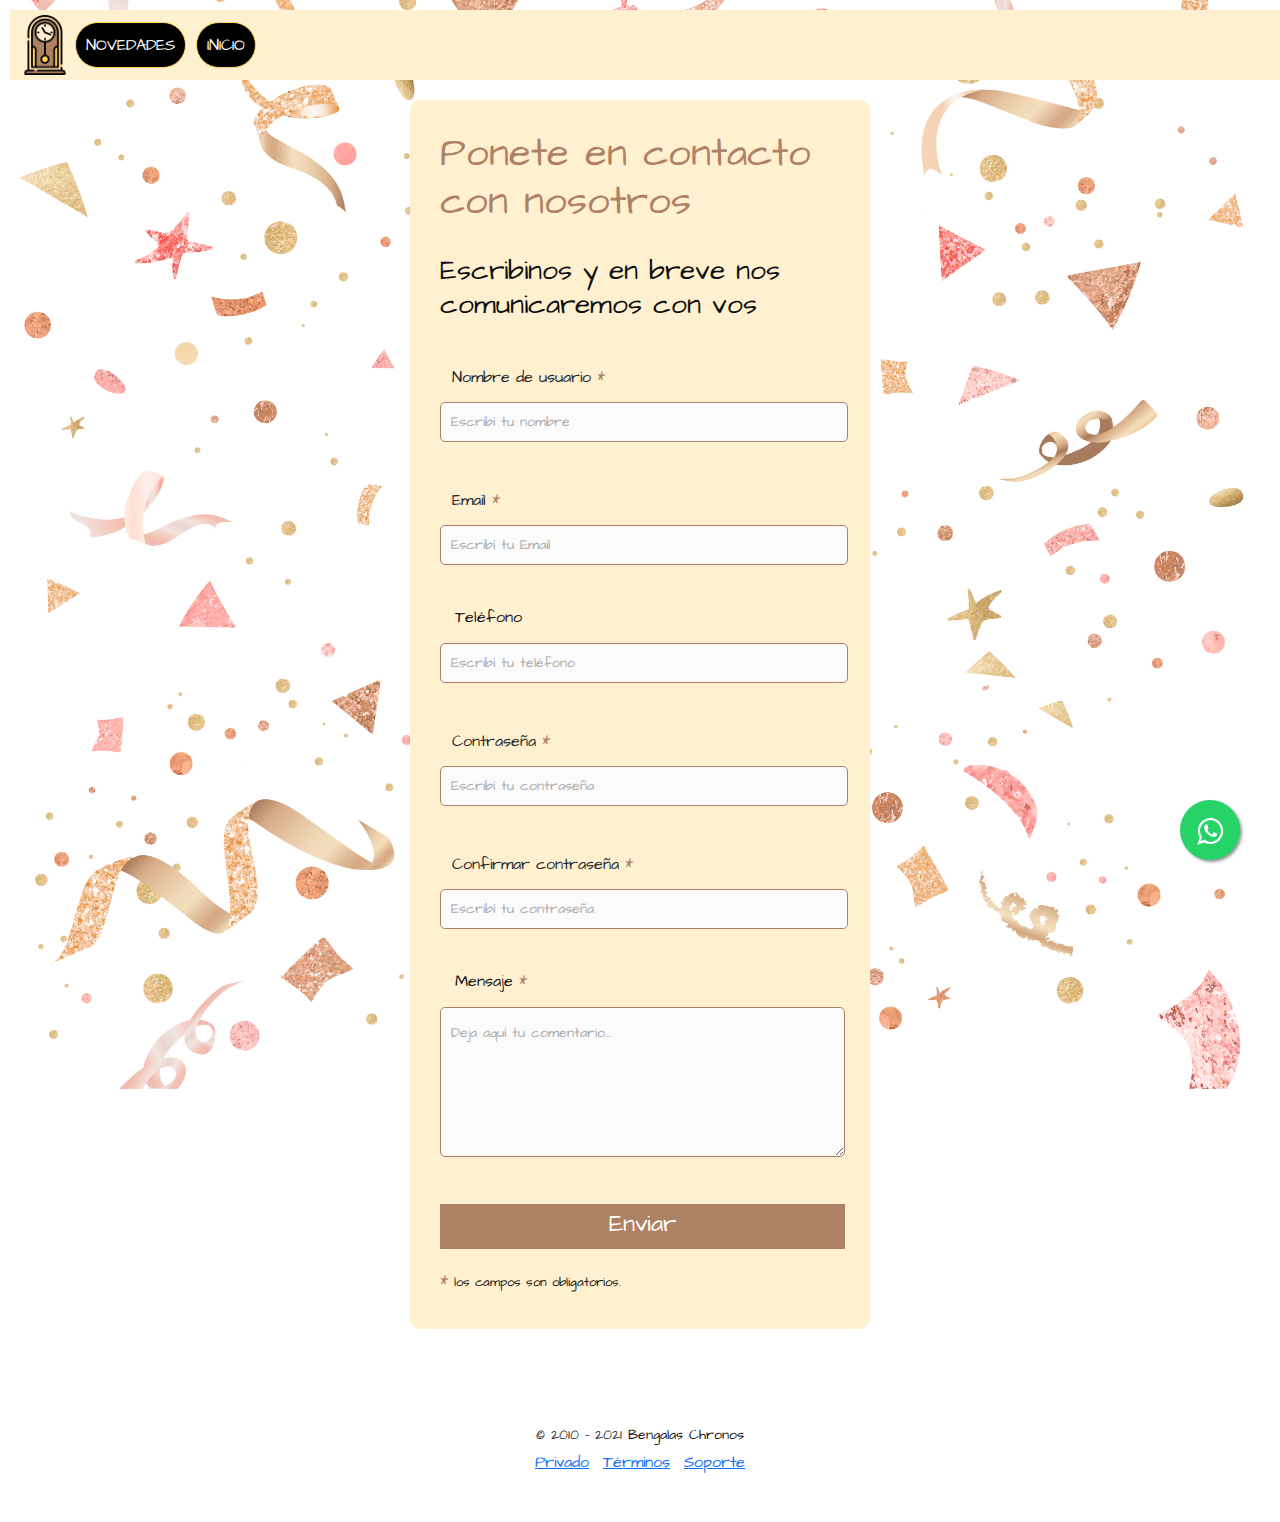
<file: pages/contacto.html>
<!DOCTYPE html>
<html lang="en">
<head>
    <meta charset="UTF-8">
    <meta http-equiv="X-UA-Compatible" content="IE=edge">
    <meta name="viewport" content="width=device-width, initial-scale=1.0">
    <title>CONTACTO</title>
    <link rel="stylesheet" href="/css/style-contacto.css">
    <link rel="stylesheet" href="/css/Whatsapp-style.css">
    <link rel="preconnect" href="https://fonts.googleapis.com">
    <link rel="preconnect" href="https://fonts.gstatic.com" crossorigin>
    <link href="https://fonts.googleapis.com/css2?family=Architects+Daughter&display=swap" rel="stylesheet">
    <link rel="stylesheet" href="/ext/css/bootstrap.min.css">
</head>
<body>
    <header>
        <nav class="nav">
            <div class="logo">
                <a href="/index.html"> <img src="/img/clock.png" width="60px" height="60px" alt="Logo"></a>
                <ul class="nav-bar">        
                    <li class="nav-item">
                        <a style="text-decoration: none;" href="/index.html">INICIO</a>
                    </li>
                    <li class="nav-item">
                        <a style="text-decoration: none;" href="/pages/otros productos.html">NOVEDADES</a>
                    </li>
                </ul>
            </div>
        </nav>    
    </header> 
    <link rel="stylesheet" href="https://maxcdn.bootstrapcdn.com/font-awesome/4.5.0/css/font-awesome.min.css">
    <a class="float" href="https://api.whatsapp.com/send?phone=+5491167875759&text=Hola! Quisiera saber más infromación sobre tus productos!" target="_blank">
        <i class="fa fa-whatsapp my-float"></i>
    </a>

    <section class="sec-contacto-2">
        <div class="contact_form">
            <div class="formulario">      
                <h1>Ponete en contacto con nosotros</h1>
                <h3>Escribinos y en breve nos comunicaremos con vos</h3>
                <form id="formulario" action="procesar.php" method="post">
                    <p>
                        <label for="usuario" class="form-control">Nombre de usuario
                            <span class="obligatorio">*</span>
                        </label>
                        <input type="text" name="introducir_nombre" id="usuario" required="obligatorio" placeholder="Escribí tu nombre">
                    </p>
                    <br>
                    <p>
                        <label for="email" class="form-control">Email
                            <span class="obligatorio">*</span>
                        </label>
                        <input type="email" name="introducir_email" id="email" required="obligatorio" placeholder="Escribí tu Email">
                    </p>
                    <br>
                    <p>
                        <label for="telefone" class="colocar_telefono">Teléfono</label>
                        <br>
                        <input type="tel" name="introducir_telefono" id="telefono" placeholder="Escribí tu teléfono">
                    </p>  
                    <br>
                    <p>
                        <label for="pass" class="form-control">Contraseña
                            <span class="obligatorio">*</span>
                        </label>
                        <input type="password" name="introducir_password" id="pass" required="obligatorio" placeholder="Escribí tu contraseña">
                    </p> 
                    <br>
                    <p>
                        <label for="passConfirma" class="form-control">Confirmar contraseña
                            <span class="obligatorio">*</span>
                        </label>
                        <input type="password" name="introducir_password" id="passConfirma" required="obligatorio" placeholder="Escribí tu contraseña">
                    </p> 
                    <br>
                    <p>
                        <label for="mensaje" class="colocar_mensaje">Mensaje
                            <span class="obligatorio">*</span>
                        </label> 
                        <br>                    
                        <textarea name="introducir_mensaje" class="texto_mensaje" id="mensaje" required="obligatorio" placeholder="Deja aquí tu comentario..."></textarea> 
                    </p> 
                    <br>                  
                    <button type="submit" name="enviar_formulario" id="enviar"><p>Enviar</p></button>
                    <p class="aviso">
                        <br>
                        <span class="obligatorio"> * </span>los campos son obligatorios.
                    </p>     
                </form> 
            </div>
        </div>
    </section>
    <footer class="my-5 pt-5 text-muted text-center text-small">
        <p class="mb-1">&copy; 2010 - 2021  Bengalas Chronos</p>
        <ul class="list-inline">
            <li class="list-inline-item"><a href="#"> Privado </a></li>
            <li class="list-inline-item"><a href="#"> Términos </a></li>
            <li class="list-inline-item"><a href="#"> Soporte </a></li> 
        </ul>
    </footer>
    <script src="/ext/js/bootstrap.min.js"></script>
    <script src="/ext/aos.css"></script>
    <script src="/js/index.js"></script>
</body>
</html>
</file>
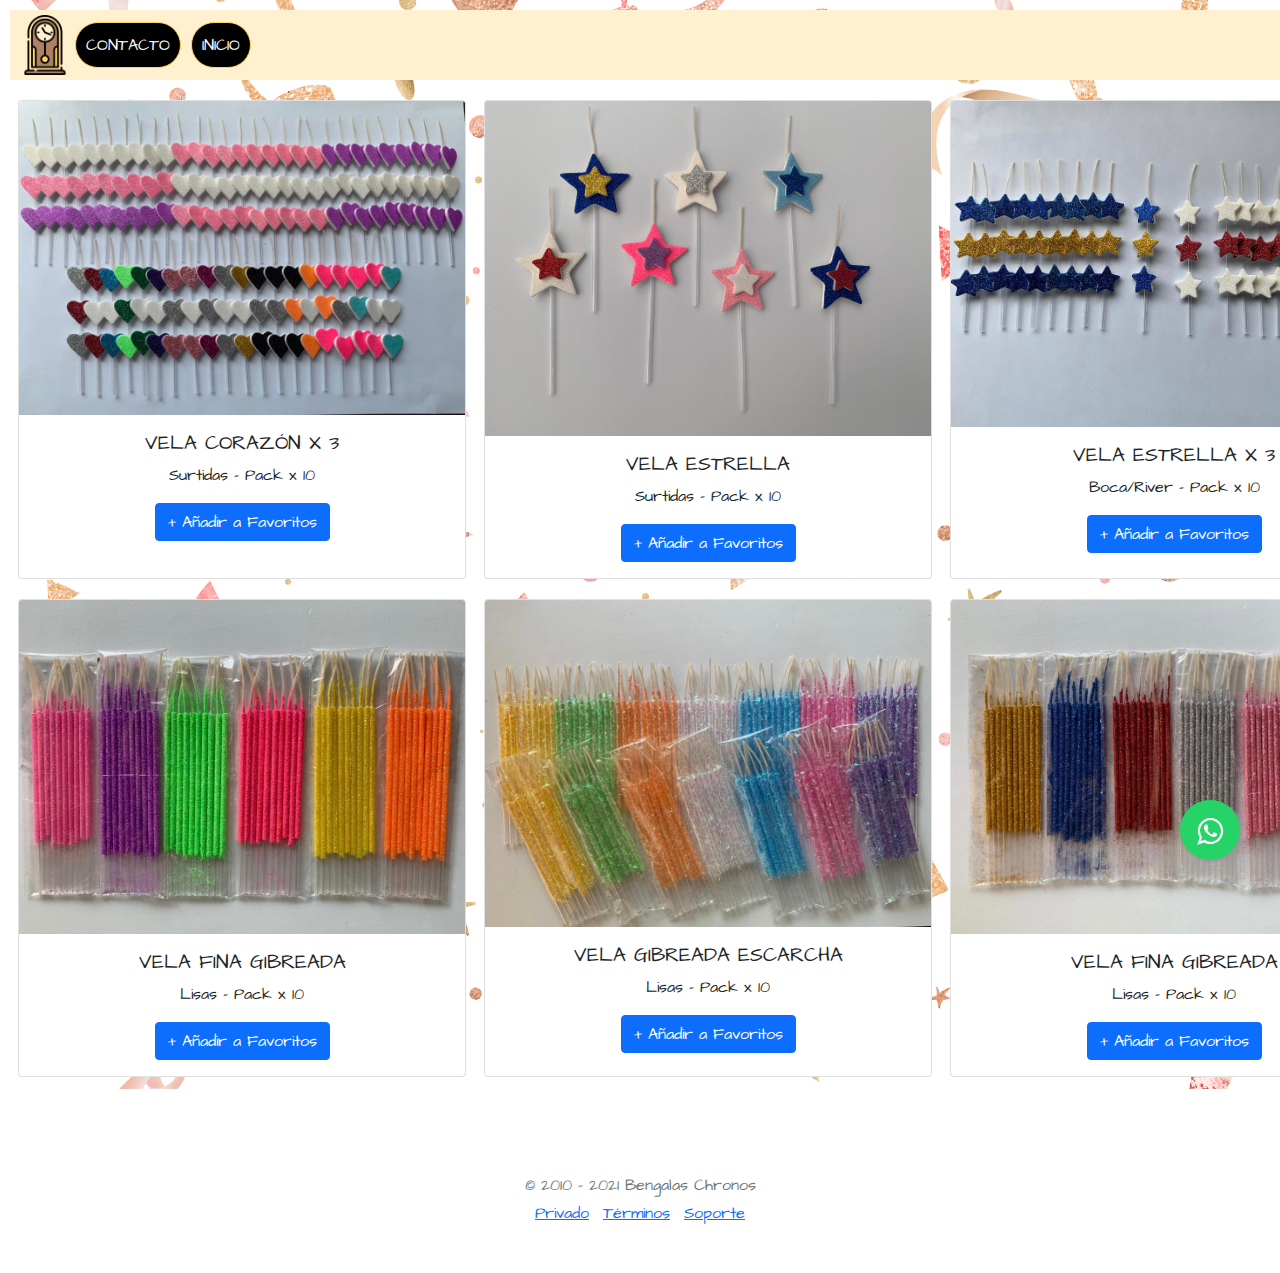
<file: pages/otros productos.html>
<!DOCTYPE html>
<html lang="en">
<head>
    <meta charset="UTF-8">
    <meta http-equiv="X-UA-Compatible" content="IE=edge">
    <meta name="viewport" content="width=device-width, initial-scale=1.0">
    <title>OTROS PRODUCTOS</title>
    <link rel="stylesheet" href="/css/stylesheet productos.css">
    <link rel="stylesheet" href="/css/Whatsapp-style.css">
    <link rel="preconnect" href="https://fonts.googleapis.com">
    <link rel="preconnect" href="https://fonts.gstatic.com" crossorigin>
    <link href="https://fonts.googleapis.com/css2?family=Architects+Daughter&display=swap" rel="stylesheet">
    <link rel="stylesheet" href="/ext/css/bootstrap.min.css">
</head>
<body>
    <header>
        <nav class="nav">
            <div class="logo">
                <a href="/index.html"> <img src="/img/clock.png" width="60px" height="60px" alt="Logo"></a>
                <ul class="nav-bar">        
                    <li class="nav-item">
                        <a style="text-decoration: none;" href="/index.html">INICIO</a>
                    </li>
                    <li class="nav-item">
                        <a style="text-decoration: none;" href="/pages/contacto.html">CONTACTO</a>
                    </li>
                </ul>
            </div>
        </nav>    
    </header>

    <link rel="stylesheet" href="https://maxcdn.bootstrapcdn.com/font-awesome/4.5.0/css/font-awesome.min.css">
    <a class="float" href="https://api.whatsapp.com/send?phone=+5491167875759&text=Hola! Quisiera saber más infromación sobre tus productos!" target="_blank">
        <i class="fa fa-whatsapp my-float"></i>
    </a>

    <section class="sec-productos-1">
        <div class="card" style="width: 28rem;">
            <img src="/img/NUEVOS/nuevos 1.jpg" class="card-img-top" alt="Nuevos modelo 1">
            <div class="card-body">
              <h5 class="card-title">VELA CORAZÓN X 3</h5>
              <p class="card-text">Surtidas - Pack x 10</p>
              <a href="#" class="btn btn-primary">+ Añadir a Favoritos</a>
            </div>
        </div>
        <div class="card" style="width: 28rem;">
            <img src="/img/NUEVOS/bnuevos 2.jpg" class="card-img-top" alt="Nuevos modelo 2">
            <div class="card-body">
              <h5 class="card-title">VELA ESTRELLA</h5>
              <p class="card-text">Surtidas - Pack x 10</p>
              <a href="#" class="btn btn-primary">+ Añadir a Favoritos</a>
            </div>
        </div>
        <div class="card" style="width: 28rem;">
            <img src="/img/NUEVOS/nuevos 3.jpg" class="card-img-top" alt="Nuevos modelo 3">
            <div class="card-body">
              <h5 class="card-title">VELA ESTRELLA X 3</h5>
              <p class="card-text">Boca/River - Pack x 10</p>
              <a href="#" class="btn btn-primary">+ Añadir a Favoritos</a>
            </div>
        </div>
    </section>
    <section class="sec-productos-2">
        <div class="card" style="width: 28rem;">
            <img src="/img/NUEVOS/nuevos 4.jpg" class="card-img-top" alt="Nuevos modelo 4">
            <div class="card-body">
              <h5 class="card-title">VELA FINA GIBREADA</h5>
              <p class="card-text">Lisas - Pack x 10</p>
              <a href="#" class="btn btn-primary">+ Añadir a Favoritos</a>
            </div>
        </div>
        <div class="card" style="width: 28rem;">
            <img src="/img/NUEVOS/nuevos 5.jpg" class="card-img-top" alt="Nuevos modelo 5">
            <div class="card-body">
              <h5 class="card-title">VELA GIBREADA ESCARCHA</h5>
              <p class="card-text">Lisas - Pack x 10</p>
              <a href="#" class="btn btn-primary">+ Añadir a Favoritos</a>
            </div>
        </div>
        <div class="card" style="width: 28rem;">
            <img src="/img/NUEVOS/nuevos 6.jpg" class="card-img-top" alt="Nuevos modelo 6">
            <div class="card-body">
              <h5 class="card-title">VELA FINA GIBREADA</h5>
              <p class="card-text">Lisas - Pack x 10</p>
              <a href="#" class="btn btn-primary">+ Añadir a Favoritos</a>
            </div>
        </div>
    </section> 
    <footer class="my-5 pt-5 text-muted text-center text-small">
        <p class="mb-1">&copy; 2010 - 2021  Bengalas Chronos</p>
        <ul class="list-inline">
            <li class="list-inline-item"><a href="#"> Privado </a></li>
            <li class="list-inline-item"><a href="#"> Términos </a></li>
            <li class="list-inline-item"><a href="#"> Soporte </a></li> 
        </ul>
    </footer>

    <script src="/ext/js/bootstrap.min.js"></script>
    <script src="/ext/aos.js"> </script>
    <script src="/js/index.js"></script>
</body>
</html>
</file>
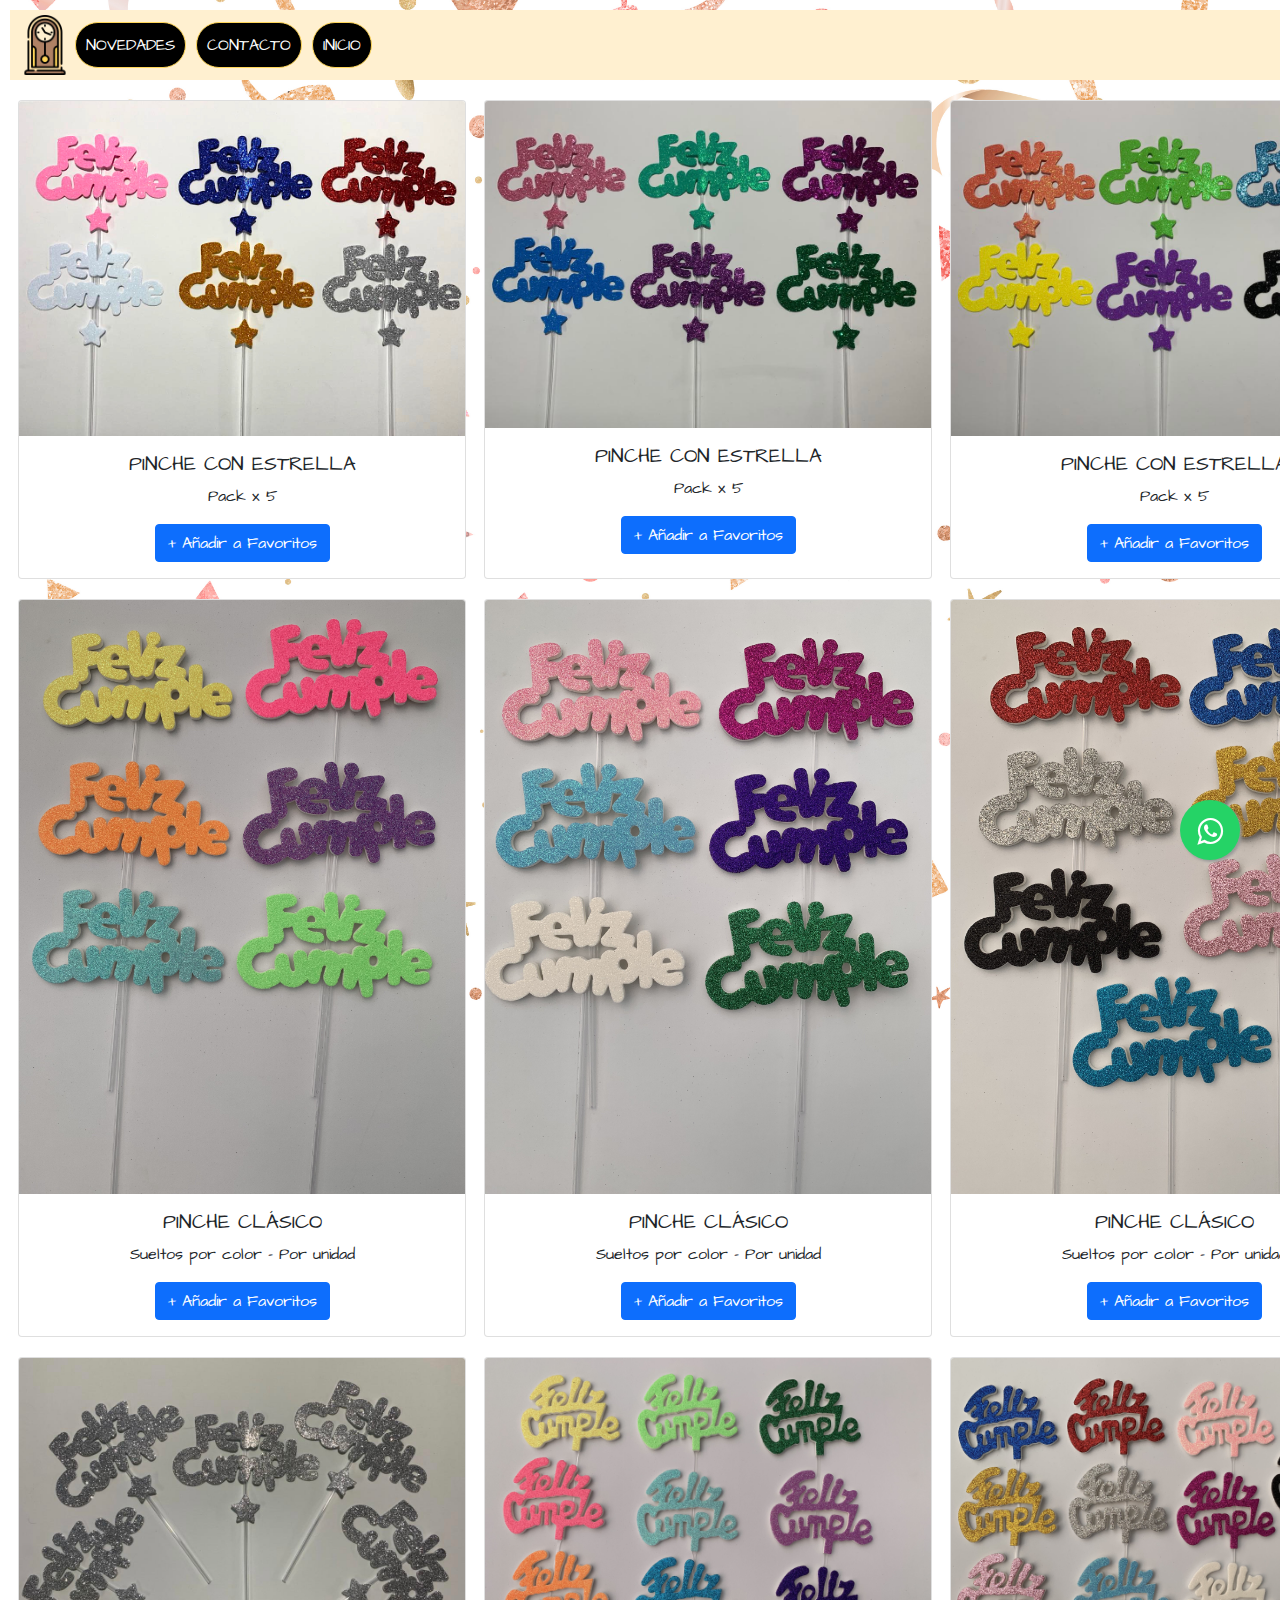
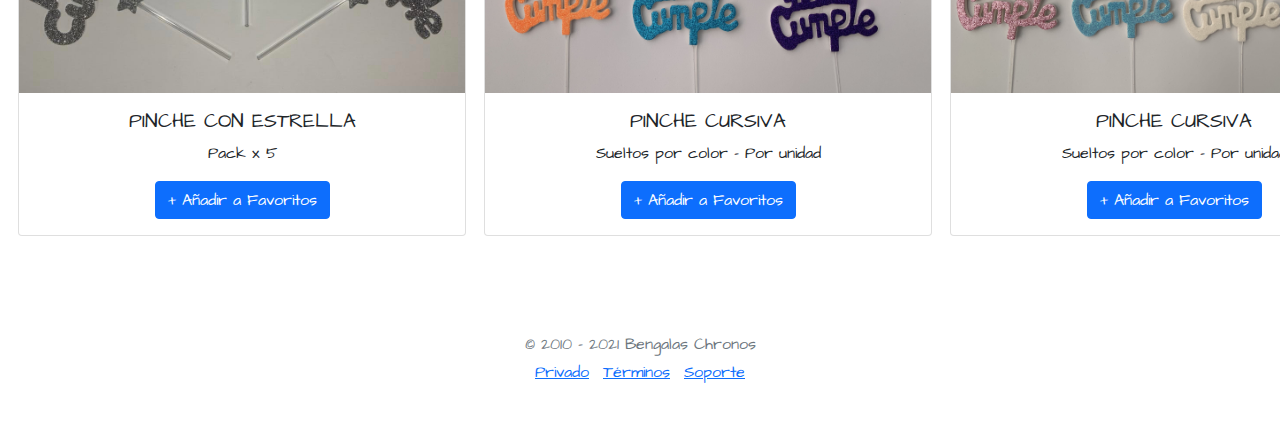
<file: pages/Pinches Chronos.html>
<!DOCTYPE html>
<html lang="en">
<head>
    <meta charset="UTF-8">
    <meta http-equiv="X-UA-Compatible" content="IE=edge">
    <meta name="viewport" content="width=device-width, initial-scale=1.0">
    <title>Pinches Chronos</title>
    <link rel="stylesheet" href="/css/Whatsapp-style.css">
    <link rel="stylesheet" href="/css/stylesheet bengalas.css">
    <link rel="preconnect" href="https://fonts.googleapis.com">
    <link rel="preconnect" href="https://fonts.gstatic.com" crossorigin>
    <link href="https://fonts.googleapis.com/css2?family=Architects+Daughter&display=swap" rel="stylesheet">
    <link rel="stylesheet" href="/ext/css/bootstrap.min.css">
</head>
<body>
    <header>
        <nav class="nav">
            <div class="logo">
                <a href="/index.html"> <img src="/img/clock.png" width="60px" height="60px" alt="Logo"></a>
                <ul class="nav-bar">        
                <li class="nav-item">
                    <a style="text-decoration: none;" href="/index.html">INICIO</a>
                </li>
                <li class="nav-item">
                    <a style="text-decoration: none;" href="/pages/contacto.html">CONTACTO</a>
                </li>
                <li class="nav-item">
                    <a style="text-decoration: none;" href="/pages/otros productos.html">NOVEDADES</a>
                </li>
                </ul>
            </div>
        </nav>    
    </header>
    <link rel="stylesheet" href="https://maxcdn.bootstrapcdn.com/font-awesome/4.5.0/css/font-awesome.min.css">
    <a class="float" href="https://api.whatsapp.com/send?phone=+5491167875759&text=Hola! Quisiera saber más infromación sobre tus productos!" target="_blank">
    <i class="fa fa-whatsapp my-float"></i>
    </a>
    <section class="sec-bengalas-1">
        <div class="card" style="width: 28rem;">
            <img src="/img/PINCHES/CON ESTRELLA 1.jpg" class="card-img-top" alt="Estrella modelo 1">
            <div class="card-body">
                <h5 class="card-title">PINCHE CON ESTRELLA</h5>
                <p class="card-text">Pack x 5</p>
                <a href="#" class="btn btn-primary">+ Añadir a Favoritos</a>
            </div>
        </div>
        <div class="card" style="width: 28rem;">
            <img src="/img/PINCHES/CON ESTRELLA 2.jpg" class="card-img-top" alt="Estrella modelo 2">
            <div class="card-body">
                <h5 class="card-title">PINCHE CON ESTRELLA</h5>
                <p class="card-text">Pack x 5</p>
                <a href="#" class="btn btn-primary">+ Añadir a Favoritos</a>
            </div>
        </div>
        <div class="card" style="width: 28rem;">
            <img src="/img/PINCHES/CON ESTRELLA 3.jpg" class="card-img-top" alt="Estrella modelo 3">
            <div class="card-body">
                <h5 class="card-title">PINCHE CON ESTRELLA</h5>
                <p class="card-text">Pack x 5</p>
                <a href="#" class="btn btn-primary">+ Añadir a Favoritos</a>
            </div>
        </div>
    </section>
    <section class="sec-bengalas-2">
        <div class="card" style="width: 28rem;">
            <img src="/img/PINCHES/bCLASICO 1.jpg" class="card-img-top" alt="Simple modelo 1">
            <div class="card-body">
                <h5 class="card-title">PINCHE CLÁSICO</h5>
                <p class="card-text">Sueltos por color - Por unidad</p>
                <a href="#" class="btn btn-primary">+ Añadir a Favoritos</a>
            </div>
        </div>
        <div class="card" style="width: 28rem;">
            <img src="/img/PINCHES/bCLASICO 2.jpg" class="card-img-top" alt="Simple modelo 2">
            <div class="card-body">
                <h5 class="card-title">PINCHE CLÁSICO</h5>
                <p class="card-text">Sueltos por color - Por unidad</p>
                <a href="#" class="btn btn-primary">+ Añadir a Favoritos</a>
            </div>
        </div>
        <div class="card" style="width: 28rem;">
            <img src="/img/PINCHES/bCLASICO 3.jpg" class="card-img-top" alt="Simple modelo 3">
            <div class="card-body">
                <h5 class="card-title">PINCHE CLÁSICO</h5>
                <p class="card-text">Sueltos por color - Por unidad</p>
                <a href="#" class="btn btn-primary">+ Añadir a Favoritos</a>
            </div>
        </div>
    </section>
    <section class="sec-bengalas-3">
        <div class="card" style="width: 28rem;">
            <img src="/img/PINCHES/CON ESTRELLA 4.jpg" class="card-img-top" alt="Estrella modelo 4">
            <div class="card-body">
                <h5 class="card-title">PINCHE CON ESTRELLA</h5>
                <p class="card-text">Pack x 5</p>
                <a href="#" class="btn btn-primary">+ Añadir a Favoritos</a>
            </div>
        </div>
        <div class="card" style="width: 28rem;">
            <img src="/img/PINCHES/bCURSIVA 1.jpg" class="card-img-top" alt="Cursiva modelo 1">
            <div class="card-body">
                <h5 class="card-title">PINCHE CURSIVA</h5>
                <p class="card-text">Sueltos por color - Por unidad</p>
                <a href="#" class="btn btn-primary">+ Añadir a Favoritos</a>
            </div>
        </div>
        <div class="card" style="width: 28rem;">
            <img src="/img/PINCHES/bCURSIVA 2.jpg" class="card-img-top" alt="Cursiva modelo 2">
            <div class="card-body">
                <h5 class="card-title">PINCHE CURSIVA</h5>
                <p class="card-text">Sueltos por color - Por unidad</p>
                <a href="#" class="btn btn-primary">+ Añadir a Favoritos</a>
            </div>
        </div>
    </section>
    <footer class="my-5 pt-5 text-muted text-center text-small">
        <p class="mb-1">&copy; 2010 - 2021  Bengalas Chronos</p>
        <ul class="list-inline">
            <li class="list-inline-item"><a href="#"> Privado </a></li>
            <li class="list-inline-item"><a href="#"> Términos </a></li>
            <li class="list-inline-item"><a href="#"> Soporte </a></li> 
        </ul>
    </footer>
    <script src="/ext/js/bootstrap.min.js"></script>
    <script src="/ext/aos.js"> </script>
    <script src="/js/index.js"></script>
</body>
</html>
</file>
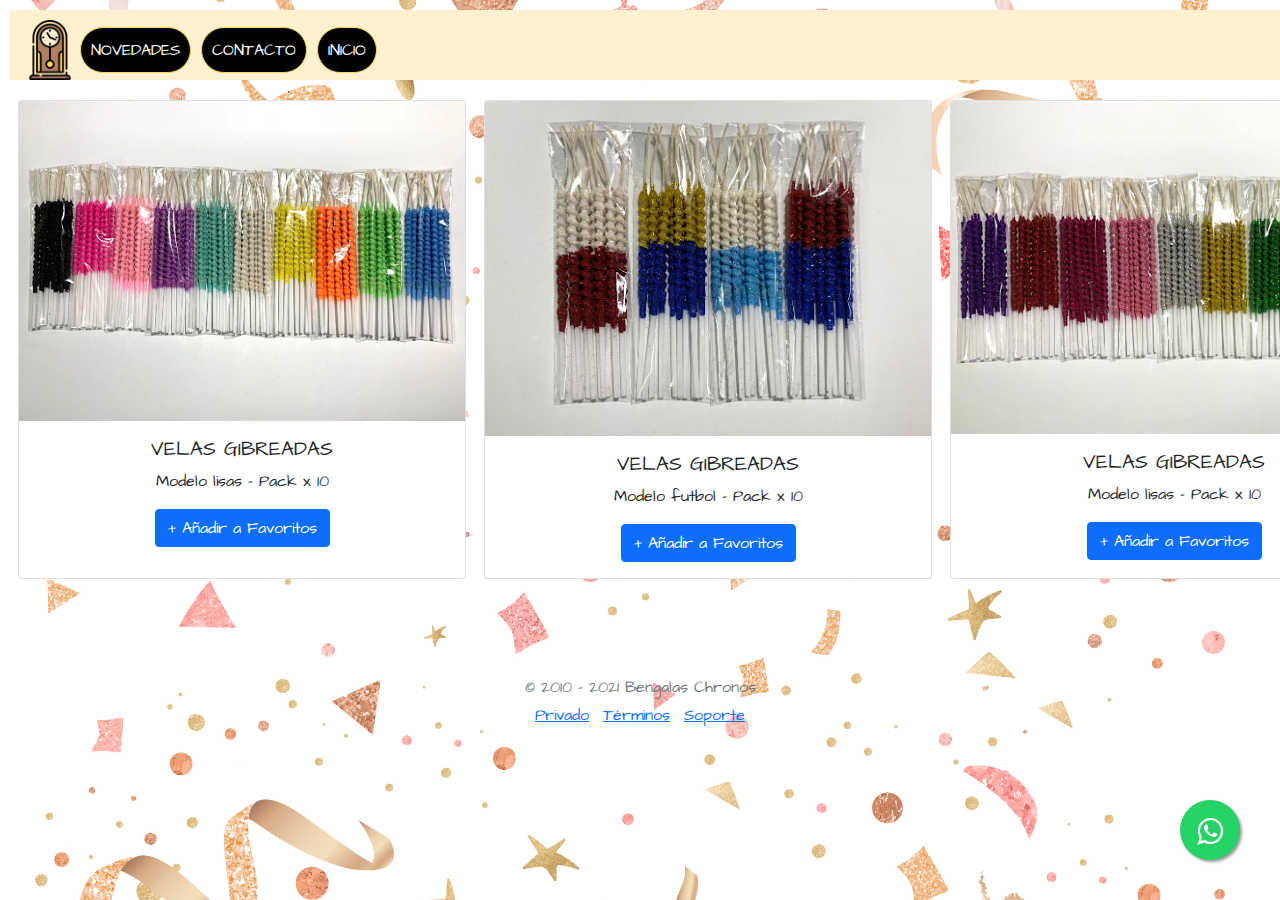
<file: pages/Velas Chronos.html>
<!DOCTYPE html>
<html lang="en">
<head>
    <meta charset="UTF-8">
    <meta http-equiv="X-UA-Compatible" content="IE=edge">
    <meta name="viewport" content="width=device-width, initial-scale=1.0">
    <title>Velas Chronos</title>
    <link rel="stylesheet" href="/css/style.css">
    <link rel="stylesheet" href="/css/Whatsapp-style.css">
    <link rel="stylesheet" href="/css/stylesheet bengalas.css">
    <link rel="preconnect" href="https://fonts.googleapis.com">
    <link rel="preconnect" href="https://fonts.gstatic.com" crossorigin>
    <link href="https://fonts.googleapis.com/css2?family=Architects+Daughter&display=swap" rel="stylesheet">
    <link rel="stylesheet" href="https://cdnjs.cloudflare.com/ajax/libs/animate.css/4.1.1/animate.min.css">
    <link rel="stylesheet" href="/ext/css/bootstrap.min.css">
</head>
<body>
    <link rel="stylesheet" href="https://maxcdn.bootstrapcdn.com/font-awesome/4.5.0/css/font-awesome.min.css">
    <a class="float" href="https://api.whatsapp.com/send?phone=+5491167875759&text=Hola! Quisiera saber más infromación sobre tus productos!" target="_blank">
        <i class="fa fa-whatsapp my-float"></i>
    </a>
    <header>
        <nav class="nav">
            <div class="logo">
                <a href="/index.html"> <img src="/img/clock.png" width="60px" height="60px" alt="Logo"></a>
                <ul class="nav-bar">        
                    <li class="nav-item">
                        <a style="text-decoration: none;" href="/index.html">INICIO</a>
                    </li>
                    <li class="nav-item">
                        <a style="text-decoration: none;" href="/pages/contacto.html">CONTACTO</a>
                    </li>
                    <li class="nav-item">
                        <a style="text-decoration: none;" href="/pages/otros productos.html">NOVEDADES</a>
                    </li>
                </ul>
            </div>
        </nav>    
    </header>
    <section class="sec-bengalas-1">
        <div class="card" style="width: 28rem;">
            <img src="/img/VELAS/1.jpg" class="card-img-top" alt="Lisas modelo 1">
            <div class="card-body">
                <h5 class="card-title">VELAS GIBREADAS</h5>
                <p class="card-text">Modelo lisas - Pack x 10</p>
                <a href="#" class="btn btn-primary">+ Añadir a Favoritos</a>
            </div>
        </div>
        <div class="card" style="width: 28rem;">
            <img src="/img/VELAS/2.jpg" class="card-img-top" alt="Lisas modelo 2">
            <div class="card-body">
                <h5 class="card-title">VELAS GIBREADAS</h5>
                <p class="card-text">Modelo futbol - Pack x 10</p>
                <a href="#" class="btn btn-primary">+ Añadir a Favoritos</a>
            </div>
        </div>
        <div class="card" style="width: 28rem;">
            <img src="/img/VELAS/3.jpg" class="card-img-top" alt="Lisas modelo 3">
            <div class="card-body">
                <h5 class="card-title">VELAS GIBREADAS</h5>
                <p class="card-text">Modelo lisas - Pack x 10</p>
                <a href="#" class="btn btn-primary">+ Añadir a Favoritos</a>
            </div>
        </div>
    </section>
    <footer class="my-5 pt-5 text-muted text-center text-small">
        <p class="mb-1">&copy; 2010 - 2021  Bengalas Chronos</p>
        <ul class="list-inline">
            <li class="list-inline-item"><a href="#"> Privado </a></li>
            <li class="list-inline-item"><a href="#"> Términos </a></li>
            <li class="list-inline-item"><a href="#"> Soporte </a></li> 
        </ul>
    </footer>
    <script src="/ext/js/bootstrap.min.js"></script>
    <script src="/ext/aos.js"> </script>
    <script src="/js/index.js"></script>
</body>
</html>
</file>
<file: css/style-contacto.css>
*{
    margin: 0;
    padding: 0;
    font-family: 'Architects Daughter';
    font-size: medium;
}

body{
    background-attachment: fixed;
    background-position: center;
    background-repeat: no-repeat;
    background-size: cover;
    background-image: url(/img/confeti.jpg);
}

/* Menú */

.nav{
    width: 1410px;
    height: 70px;
    padding-left: 10px;
    margin-top: 10px;
    margin-left: 10px;
    background-color:rgb(255, 240, 208);  
}

.logo{
    padding: auto;
    margin-top: 5px !important;
    margin-left: 5px;
    box-sizing: border-box;
    
}

.nav-bar{
    list-style-type: none;
    display: inline;
    margin: 0;
    padding: 0;
    float: right !important;
}

.nav-item{
    border: 1px solid;
    display: inline-flex;
    float: right;
    padding: 10px;
    margin-top: 7px;
    margin-right: 10px;
    background-color: black;
    color: rgb(255, 214, 89);
    font-weight: lighter;
    text-decoration: none;
    text-transform: uppercase;
    border-radius: 50px;
}

.nav-item a:link{
    color: white;
}

.nav-item a:visited{
    color: violet;
}

.nav-item a:hover{
    color: black;
    background-color: rgb(255, 214, 89);
    box-sizing: border-box;
    border-radius: 50px;
    font-size:large;
}

.nav-item a:active{
    color:rgb(255, 214, 89);
    background-color: rgb(255, 214, 89);
}

/* - - - - - SEGUNDA SECCIÓN CONTACTO - - - - - */

.contact_form{
    width: 460px; 
    height: auto;
    margin: 20px auto;
    border-radius: 10px;  
    padding-top: 30px;
    padding-bottom: 20px;  
    background-color: rgb(255, 240, 208); 
    padding-left: 30px; 
}

label{
    display: block; 
    float: center;  
}

.form-control{
    margin-bottom: 7px;
    padding-bottom: 20px;
    border: none !important;
    background-color: transparent !important;
    border-style: none; 
}


input{
    background-color: #fbfbfb; 
    width: 408px; 
    height: 40px; 
    border-radius: 5px;  
    border-style: solid; 
    border-width: 1px; 
    border-color: rgb(175, 129, 100); 
    margin-top: 10px;  
    padding-left: 10px;
    margin-bottom: 20px; 
}

.colocar_telefono{
    margin-bottom: 7px;
    margin-left: 15px;
    padding-bottom: 7px;
}

.colocar_mensaje{
    margin-bottom: 7px;
    margin-left: 15px;
    padding-bottom: 7px;
}
  
textarea{
    background-color: #fbfbfb; 
    width: 405px; 
    height: 150px; 
    border-radius: 5px;  
    border-style: solid; 
    border-width: 1px; 
    border-color: rgb(175, 129, 100); 
    margin-top: 10px;  
    padding-left: 10px;
    margin-bottom: 20px; 
    padding-top: 15px; 
}

button{
    width: 405px;
    height: 45px; 
    padding-left: 5px;
    padding-right: 5px;   
    margin-bottom: 20px; 
    margin-top: 10px;   
    text-transform: uppercase;
    background-color: rgb(175, 129, 100); 
    border-color: rgb(175, 129, 100); 
    border-style: solid; 
    border-radius: 10px;   
    cursor: pointer;
}


button p{
    color: #fff; 
    font-size: x-large;
}


span{
    color: rgb(175, 129, 100); 
}


.aviso{
    font-size: 13px;  
    color: #0e0e0e;  
}


h1{
    font-size: 39px;  
    text-align: letf; 
    padding-bottom: 20px; 
    color: rgb(175, 129, 100);
}


h3{
font-size: 16px; 
padding-bottom: 30px;
color: #0e0e0e;   
}


p{
font-size: 14px; 
color: #0e0e0e; 
}




::-webkit-input-placeholder {
color: #a8a8a8;
}


::-webkit-textarea-placeholder {
color: #a8a8a8;
}


.formulario input:focus{
outline:0;
border: 1px solid #97d848;
}


.formulario textarea:focus{
outline:0;
border: 1px solid #97d848;
}

/* - - - - - - - - - - - - - - - - - - Media Responsive 1 - - - - - - - - - - - - - - - - - - */

@media (min-width: 576px) and (max-width: 991.98px) and (orientation:portrait){

    /* - - - - - - - - - - Menú - - - - - - - - - - */
    
    .nav{
        width: 97.5%;
        height: auto;
        padding-left: 5px;
        margin-top: 5px;
        margin-left: 5px;
        box-sizing: border-box;
        border-radius: 3%;
    }
    
    .logo{
        padding: 5px;
        margin-top: 10px !important;
        margin-left: 1px;
        box-sizing: border-box;
    }
    
    .nav-bar{
        list-style-type: none;
        display:inline-flexbox;
        margin: 0;
        padding: 0;
        float: right !important;
    }
    
    .nav-item{
        border: 1px solid;
        display: inline-flex;
        padding: 10px;
        margin-top: 7px;
        margin-right: 10px;
        background-color: black;
        color: rgb(255, 214, 89);
        font-weight: lighter;
        text-decoration: none;
        text-transform: uppercase;
        border-radius: 50px;
    }

    /* - - - - - SEGUNDA SECCIÓN CONTACTO - - - - - */

    .contact_form{
        width: 60%; 
        height: auto;
        margin: 20px auto;
        border-radius: 10px;  
        padding-top: 30px;
        padding-bottom: 20px;  
        background-color: rgba(238, 130, 238, 0.7); 
        padding-left: 30px; 
        text-align: center;
    }

    p{
        text-align: center;
        margin-right: 20px;
    }

    label{
        display: block; 
        float: center;  
    }

    input{
        background-color: #fbfbfb; 
        width: 55%; 
        height: auto; 
        border-radius: 5px;  
        border-style: solid; 
        border-width: 1px; 
        border-color: rgb(175, 129, 100); 
        margin-top: 5%;  
        padding-left: 10px;
        margin-bottom: 5%; 
    }
    
    textarea{
        background-color: #fbfbfb; 
        width: 55%; 
        height: auto; 
        border-radius: 5px;  
        border-style: solid; 
        border-width: 1px; 
        border-color: rgb(175, 129, 100); 
        margin-top: 10px;  
        padding-left: 10px;
        margin-bottom: 20px; 
        padding-top: 15px; 
    }

    button{
        width: 50%;
        height: auto; 
        padding-left: 5px;
        padding-right: 5px;   
        margin-bottom: 20px; 
        margin-top: 10px;   
        text-transform: uppercase;
        background-color: #0509dd; 
        border-color: rgb(175, 129, 100); 
        border-style: solid; 
        border-radius: 10px;   
        cursor: pointer;
    }

    button p{
        color: #fff; 
        font-size: x-large;
        margin-top: 5%;
        margin-left: 20px;
        text-align: center;
    }

    span{
        color: #0509dd; 
    }

    .aviso{
        font-size: 13px;  
        color: #0e0e0e;  
    }

    h1{
        font-size: 39px;  
        text-align: center; 
        padding-bottom: 20px; 
        color: #0509dd;
    }

    h3{
        font-size: 16px;
        text-align: center; 
        padding-bottom: 30px;
        color: #0e0e0e;   
    }

    p{
        font-size: 14px; 
        color: #0e0e0e; 
    }
}

/* - - - - - - - - - - Media Responsive 2 - - - - - - - - - - */

@media (max-width: 575.98px) and (orientation:portrait){
    
    /* - - - - - - - - - - Menú - - - - - - - - - - */
    
    .nav{
        width: 97.5%;
        height: auto;
        padding-left: 5px;
        margin-top: 5px;
        margin-left: 5px;
        box-sizing: border-box;
        border-radius: 3%;
    }
    
    .logo{
        padding: 5px;
        margin-top: 10px !important;
        margin-left: 1px;
        box-sizing: border-box;
    }
    
    .nav-bar{
        list-style-type: none;
        display: inline-flexbox;
        margin: 0;
        padding: 0;
        float: right !important;
    }
    
    .nav-item{
        border: 1px solid;
        display: inline-flex;
        padding: 10px;
        margin-top: 7px;
        margin-right: 10px;
        background-color: black;
        color: rgb(255, 214, 89);
        font-weight: lighter;
        text-decoration: none;
        text-transform: uppercase;
        border-radius: 50px;
    }

    /* - - - - - SEGUNDA SECCIÓN CONTACTO - - - - - */

    .contact_form{
        width: 98%; 
        height: auto;
        margin: 20px auto;
        border-radius: 10px;  
        padding-top: 30px;
        padding-bottom: 20px;  
        background-color: rgb(255, 240, 208); 
        padding-left: 30px; 
    }

    label{
        display: block; 
        float: center;  
    }

    input{
        background-color: #fbfbfb; 
        width: 92.5%; 
        height: auto; 
        border-radius: 5px;  
        border-style: solid; 
        border-width: 1px; 
        border-color: rgb(175, 129, 100); 
        margin-top: 10px;  
        padding-left: 10px;
        margin-bottom: 20px; 
    }
    
    textarea{
        background-color: #fbfbfb; 
        width: 92.5%; 
        height: 60%; 
        border-radius: 5px;  
        border-style: solid; 
        border-width: 1px; 
        border-color: rgb(175, 129, 100); 
        margin-top: 10px;  
        padding-left: 10px;
        margin-bottom: 20px; 
        padding-top: 15px; 
    }

    button{
        width: 92.5%;
        height: auto; 
        padding-left: 5px;
        padding-right: 5px;   
        margin-bottom: 20px; 
        margin-top: 10px;   
        text-transform: uppercase;
        background-color: rgb(175, 129, 100); 
        border-color: rgb(175, 129, 100); 
        border-style: solid; 
        border-radius: 10px;   
        cursor: pointer;
    }

    button p{
        color: #fff; 
        font-size: x-large;
    }

    span{
        color: rgb(175, 129, 100); 
    }

    .aviso{
        font-size: 13px;  
        color: #0e0e0e;  
    }
}
</file>
<file: css/Whatsapp-style.css>
.float{
	position:fixed;
	width:60px;
	height:60px;
	bottom:40px;
	right:40px;
	background-color:#25d366;
	color:#FFF;
	border-radius:50px;
	text-align:center;
  	font-size:30px;
	box-shadow: 2px 2px 3px #999;
  	z-index:100;
}
.float:hover {
	text-decoration: none;
	color: #25d366;
  	background-color:#fff;
}

.my-float{
	margin-top:16px;
}
</file>
<file: css/stylesheet productos.css>
*{
    margin: 0;
    padding: 0;
    font-family: 'Architects Daughter';
    font-size: medium;
}

body{
    background-attachment: fixed;
    background-position: center;
    background-repeat: no-repeat;
    background-size: cover;
    background-image: url(/img/confeti.jpg);
}

/* Menú */

.nav{
    width: 1410px;
    height: 70px;
    padding-left: 10px;
    margin-top: 10px;
    margin-left: 10px;
    background-color:rgb(255, 240, 208);  
}

.logo{
    padding: auto;
    margin-top: 5px !important;
    margin-left: 5px;
    box-sizing: border-box;
    
}

.nav-bar{
    list-style-type: none;
    display: inline;
    margin: 0;
    padding: 0;
    float: right !important;
}

.nav-item{
    border: 1px solid;
    display: inline-flex;
    float: right;
    padding: 10px;
    margin-top: 7px;
    margin-right: 10px;
    background-color: black;
    color: rgb(255, 214, 89);
    font-weight: lighter;
    text-decoration: none;
    text-transform: uppercase;
    border-radius: 50px;
}

.nav-item a:link{
    color: white;
}

.nav-item a:visited{
    color: violet;
}

.nav-item a:hover{
    color: black;
    background-color: rgb(255, 214, 89);
    box-sizing: border-box;
    border-radius: 50px;
    font-size:large;
}

.nav-item a:active{
    color:rgb(255, 214, 89);
    background-color: rgb(255, 214, 89);
}

/* - - - - - - SEGUNDA SECCIÓN - - - - - - */

.sec-productos-1{
    display: inline-flex;
}

.card{
    padding: 0px;
    margin-top: 20px;
    margin-left: 18px;
    text-align: center;
}

/* - - - - - - TERCER SECCIÓN - - - - - - */

.sec-productos-2{
    display: inline-flex;
}

.card{
    padding: 0px;
    margin-top: 20px;
    margin-left: 18px;
    text-align: center;
}

/* - - - - - - - - - - - - - - - - - - Media Responsive 1 - - - - - - - - - - - - - - - - - - */

@media (min-width: 576px) and (max-width: 991.98px) and (orientation:portrait){

    /* - - - - - - - - - - Menú - - - - - - - - - - */
    
    .nav{
        width: 98%;
        height: auto;
        padding-left: 5px;
        margin-top: 5px;
        margin-left: 5px;
        box-sizing: border-box;
        border-radius: 3%;
    }
    
    .logo{
        padding: 5px;
        margin-top: 10px !important;
        margin-left: 1px;
        box-sizing: border-box;
    }
    
    .nav-bar{
        list-style-type: none;
        display:inline-flexbox;
        margin: 0;
        padding: 0;
        float: right !important;
    }
    
    .nav-item{
        border: 1px solid;
        display: inline-flex;
        padding: 10px;
        margin-top: 7px;
        margin-right: 10px;
        background-color: black;
        color: rgb(255, 214, 89);
        font-weight: lighter;
        text-decoration: none;
        text-transform: uppercase;
        border-radius: 50px;
    }

    /* - - - - - - SEGUNDA SECCIÓN - - - - - - */

    .sec-productos-1{
        display:list-item;
        padding-left: 20%;
    }

    .card{
        text-align: center;
    }

    /* - - - - - - TERCER SECCIÓN - - - - - - */

    .sec-productos-2{
        display:list-item;
        padding-left: 20%;
    }

    .card{
        text-align: center;
    }

}

/* - - - - - - - - - - Media Responsive 2 - - - - - - - - - - */

@media (max-width: 575.98px) and (orientation:portrait){
    
    /* - - - - - - - - - - Menú - - - - - - - - - - */
    
    .nav{
        width: 98%;
        height: auto;
        padding-left: 5px;
        margin-top: 5px;
        margin-left: 5px;
        box-sizing: border-box;
        border-radius: 3%;
    }
    
    .logo{
        padding: 5px;
        margin-top: 10px !important;
        margin-left: 1px;
        box-sizing: border-box;
    }
    
    .nav-bar{
        list-style-type: none;
        margin: 0;
        padding: 0;
        float: right !important;
    }
    
    .nav-item{
        border: 1px solid;
        display: inline-flex;
        padding: 10px;
        margin-top: 7px;
        margin-right: 10px;
        background-color: black;
        color: rgb(255, 214, 89);
        font-weight: lighter;
        text-decoration: none;
        text-transform: uppercase;
        border-radius: 50px;
    }

    /* - - - - - - SEGUNDA SECCIÓN - - - - - - */

    .sec-productos-1{
        display:list-item;
        padding-left: 7%;
    }

    .card{
        padding: 0px;
        margin-top: 20px;
        margin-right: 1%;
        margin-left: 0%;
        text-align: center;
    }

    /* - - - - - - TERCER SECCIÓN - - - - - - */

    .sec-productos-2{
        display:list-item;
        padding-left: 7%;
    }

    .card{
        padding: 0px;
        margin-top: 20px;
        margin-right: 1%;
        margin-left: 0%;
        text-align: center;
    }

}
</file>
<file: css/stylesheet bengalas.css>
*{
    font-family: 'Architects Daughter';
    font-size: medium;
}

body{
    background-attachment: fixed;
    background-position: center;
    background-repeat: no-repeat;
    background-size: cover;
    background-image: url(/img/confeti.jpg);
}

/* Menú */

.nav{
    width: 1410px;
    height: 70px;
    padding-left: 10px;
    margin-top: 10px;
    margin-left: 10px;
    background-color:rgb(255, 240, 208);  
}

.logo{
    padding: auto;
    margin-top: 5px !important;
    margin-left: 5px;
    box-sizing: border-box;
    
}

.nav-bar{
    list-style-type: none;
    display: inline;
    margin: 0;
    padding: 0;
    float: right !important;
}

.nav-item{
    border: 1px solid;
    display: inline-flex;
    float: right;
    padding: 10px;
    margin-top: 7px;
    margin-right: 10px;
    background-color: black;
    color: rgb(255, 214, 89);
    font-weight: lighter;
    text-decoration: none;
    text-transform: uppercase;
    border-radius: 50px;
}

.nav-item a:link{
    color: white;
}

.nav-item a:visited{
    color: violet;
}

.nav-item a:hover{
    color: black;
    background-color: rgb(255, 214, 89);
    box-sizing: border-box;
    border-radius: 50px;
    font-size:large;
}

.nav-item a:active{
    color:rgb(255, 214, 89);
    background-color: rgb(255, 214, 89);
}

/* - - - - - - SEGUNDA SECCIÓN - - - - - - */

.sec-bengalas-1{
    display: inline-flex;
}

.card{
    padding: 0px;
    margin-top: 20px;
    margin-left: 18px;
    text-align: center;
}

/* - - - - - - TERCER SECCIÓN - - - - - - */

.sec-bengalas-2{
    display: inline-flex;
}

.card{
    padding: 0px;
    margin-top: 20px;
    margin-left: 18px;
    text-align: center;
}

/* - - - - - - CUARTA SECCIÓN - - - - - - */

.sec-bengalas-3{
    display: inline-flex;
}

.card{
    padding: 0px;
    margin-top: 20px;
    margin-left: 18px;
    text-align: center;
}

/* - - - - - - - - - - - - - - - - - - Media Responsive 1 - - - - - - - - - - - - - - - - - - */

@media (min-width: 576px) and (max-width: 991.98px) and (orientation:portrait){

    /* - - - - - - - - - - Menú - - - - - - - - - - */
    
    .nav{
        width: 98%;
        height: auto;
        padding-left: 5px;
        margin-top: 5px;
        margin-left: 5px;
        box-sizing: border-box;
        border-radius: 3%;
    }
    
    .logo{
        padding: 5px;
        margin-top: 10px !important;
        margin-left: 1px;
        box-sizing: border-box;
    }
    
    .nav-bar{
        list-style-type: none;
        display:inline-flexbox;
        margin: 0;
        padding: 0;
        float: right !important;
    }
    
    .nav-item{
        border: 1px solid;
        display: inline-flex;
        padding: 10px;
        margin-top: 7px;
        margin-right: 10px;
        background-color: black;
        color: rgb(255, 214, 89);
        font-weight: lighter;
        text-decoration: none;
        text-transform: uppercase;
        border-radius: 50px;
    }

    /* - - - - - - SEGUNDA SECCIÓN - - - - - - */

    .sec-bengalas-1{
        display: list-item;
        padding-left: 17%;
    }

    .card{
        padding: 0px;
        margin-top: 20px;
        margin-left: 18px;
    }

    /* - - - - - - TERCER SECCIÓN - - - - - - */

    .sec-bengalas-2{
        display: list-item;
        padding-left: 17%;
    }

    .card{
        padding: 0px;
        margin-top: 20px;
        margin-left: 18px;
    }

    /* - - - - - - CUARTA SECCIÓN - - - - - - */

    .sec-bengalas-3{
        display: list-item;
        padding-left: 17%;
    }

    .card{
        padding: 0px;
        margin-top: 20px;
        margin-left: 18px;
    }    

}

/* - - - - - - - - - - Media Responsive 2 - - - - - - - - - - */

@media (max-width: 575.98px) and (orientation:portrait){
    
    /* - - - - - - - - - - Menú - - - - - - - - - - */
    
    .nav{
        width: 97%;
        height: auto;
        padding-left: 5px;
        margin-top: 5px;
        margin-left: 5px;
        box-sizing: border-box;
        border-radius: 3%;
    }
    
    .logo{
        padding: 5px;
        margin-top: 10px !important;
        margin-left: 1px;
        box-sizing: border-box;
    }
    
    .nav-bar{
        list-style-type: none;
        margin: 0;
        padding: 0;
        float: right !important;
    }
    
    .nav-item{
        float: right;
        border: 1px solid;
        display: inline-flex;
        padding: 10px;
        margin-top: 7px;
        margin-right: 10px;
        background-color: black;
        color: rgb(255, 214, 89);
        font-weight: lighter;
        text-decoration: none;
        text-transform: uppercase;
        border-radius: 50px;
    }

    /* - - - - - - SEGUNDA SECCIÓN - - - - - - */

    .sec-bengalas-1{
        width: 98%;
        height: auto;
        display: list-item;
        margin-left: 5px;
    }

    .card{
        width: 96%;
        height: auto;
        padding: 0px;
        margin-top: 20px;
        margin-left: 10px;
        box-sizing: border-box;
        align-items: center;
        justify-content: center;
        border-radius: 10%;
    }

    /* - - - - - - TERCER SECCIÓN - - - - - - */

    .sec-bengalas-2{
        display: list-item;
        margin-left: 10px;
        
    }

    .card{
        padding: 0px;
        margin-top: 20px;
        margin-left: 18px;
    }

    /* - - - - - - CUARTA SECCIÓN - - - - - - */

    .sec-bengalas-3{
        display: list-item;
        margin-left: 10px;
       
    }

    .card{
        padding: 0px;
        margin-top: 20px;
        margin-left: 18px;
    }        
}
</file>
<file: css/style.css>
*{
    margin: 0;
    padding: 0;
    font-family: 'Architects Daughter';
    font-size: medium;
}

body{
    background-attachment: fixed;
    background-position: center;
    background-repeat: no-repeat;
    background-size: cover;
    background-image: url(/img/confeti.jpg);
}

/* - - - - - - - - - - Menú - - - - - - - - - - */

.nav{
    width: 1410px;
    height: 70px;
    padding-left: 5px;
    margin-top: 5px;
    margin-left: 5px;
    background-color:rgb(255, 240, 208);  
}

.logo{
    padding: 5px;
    margin-top: 10px !important;
    margin-left: 1px;
    box-sizing: border-box;
    
}

.nav-bar{
    list-style-type: none;
    display: inline;
    margin: 0;
    padding: 0;
    float: right !important;
}

.nav-item{
    border: 1px solid;
    display: inline-flex;
    padding: 10px;
    margin-top: 7px;
    margin-right: 10px;
    background-color: black;
    color: rgb(255, 214, 89);
    font-weight: lighter;
    text-decoration: none;
    text-transform: uppercase;
    border-radius: 50px;
}

.nav-item a:link{
    color: white;
}

.nav-item a:visited{
    color: violet;
}

.nav-item a:hover{
    color: black;
    background-color: rgb(255, 214, 89);
    box-sizing: border-box;
    border-radius: 50px;
    font-size:large;
}

.nav-item a:active{
    color:rgb(255, 214, 89);
    background-color: rgb(255, 214, 89);
}

/* - - - - - - - - - - Primera Sección - - - - - - - - - - */

.row-chronos{
    width: 1415px;
    height: 355px;
    padding-left: 5px;
    margin-top: 10px;
    margin-left: 5px;
    box-sizing: border-box;
    background-color: rgba(255, 213, 89, 0.7) !important;
}

.col-md-4{
    padding-left: 10px;
    margin-top: 25px;
    margin-left: 35px;
    display:inline-block;
}

button {
    display: inline-block;
    width: 400px;
    height: 300px;
    padding: 0;
    margin: 0;
    vertical-align: top;
    animation: ease-in;
}

.close-image{
    width: 400px;
    height: 300px;
    overflow: hidden;
    position: relative;
    cursor: pointer;
    top: 50%;
    left: 1%;
    transition: all 300ms;
}

.close-image:hover{
    box-shadow: 0px 0px 30px -10px black;
}

.close-image img {
    display: block;
    width: 400px;
    height: 300px; 
    transition: all 300ms; 
}

.close-image:hover img{
    transform: scale(1.6) rotate(10deg);
}

.close-image h2{
    position: absolute;
    top: 50%;
    left: 50%;
    font-size:xx-large;
    transform: translate(-50%, -50%) scale(0);
    color: rgb(255, 214, 89);
    z-index: 2;
    transition: all 600ms cubic-bezier(1,0,0,1);
    border: 2px solid white;
    border-radius: 70px;
    background: black;
    padding: 6px;
}

.close-image:hover h2{
    transform: translate(-50%, -50%) scale(1);
}

.close-image:before,
.close-image:after{
    content: '';
    width: 500px;
    height: 300px;
    position: absolute;
    top: 0;
    left: 0;
    background: black;
    opacity: 0.6;
    transition: all 600ms cubic-bezier(1,0,0,1);
    border: 4px solid white;
    z-index: 1;
}

.close-image:before{
    transform: rotate(45deg) translateY(-450px) translateX(20px);
}

.close-image:after{
    transform: rotate(45deg) translateY(450px) translateX(-60px);
}

.close-image:hover:before{
    transform: rotate(45deg) translateY(-160px) translateX(20px);
}

.close-image:hover:after{
    transform: rotate(45deg) translateY(230px) translateX(-60px);
}

/* - - - - - - - - - - Segunda Sección - - - - - - - - - - */

.animate__animated{
    margin-left: 5px;
    margin-top: 10px;
    margin-bottom: 10px;
    padding: 0;
    font-size: 100px;
    color: rgb(255, 240, 208);
    width: 98.2%;
    height: 40%;
    display: flex;
    align-items: center;
    justify-content: center;
    background-image: url(/img/bengalas-ARCOIRIS.png);
    background-attachment: fixed;
    background-position: center;
    background-repeat: no-repeat;
    background-size: cover;
    animation-duration: 10s;
}

/* - - - - - - - - - - Tercer Sección - - - - - - - - - - */

.row-seccion3{
    width: 1415px;
    height: 355px;
    padding-left: 5px;
    margin-top: 10px;
    margin-left: 5px;
    box-sizing: border-box;
    background-color: rgba(255, 213, 89, 0.7);
}

.col-md-6{
    padding-left: 10px;
    margin-left: 35px;
    display:inline-block;
}

#man-holding{
    width: 400px;
    height: 300px; 
    margin-top: 25px;  
}

#nosotros{
    width: 800px;
    height: 300px;
    align-items: flex-start !important;
    margin-top: 5px;
    font-size:xx-large;
}

/* - - - - - - - - - - Footer - - - - - - - - - - */

.cont_footer{
    background-color: rgba(1, 1, 1, 0.7);
    padding: 1%;
    color: #fff;
    width: 1400px;
    height: 200px;
    padding-left: 5px;
    margin-top: 10px;
    margin-left: 5px;
    
}

.cont_footer a{
    color: #fff;
    text-decoration: none;
    display: block;
    
}

.col-md-3{
    padding-left: 10px;
    margin-top: 10px;
    margin-left: 35px;
    align-items: start !important;
    display: inline-block;
}

.iconos-redes a{
    display: inline-block !important;
}

/* - - - - - - - - - - - - - - - - - - Media Responsive 1 - - - - - - - - - - - - - - - - - - */

@media (min-width: 576px) and (max-width: 991.98px) and (orientation:portrait){

    /* - - - - - - - - - - Menú - - - - - - - - - - */
    
    .nav{
        width: 97.5%;
        height: auto;
        padding-left: 5px;
        margin-top: 5px;
        margin-left: 5px;
        box-sizing: border-box;
        border-radius: 3%;
    }
    
    .logo{
        padding: 5px;
        margin-top: 10px !important;
        margin-left: 1px;
        box-sizing: border-box;
    }
    
    .nav-bar{
        list-style-type: none;
        display:inline-flexbox;
        margin: 0;
        padding: 0;
        float: right !important;
    }
    
    .nav-item{
        border: 1px solid;
        display: inline-flex;
        padding: 10px;
        margin-top: 7px;
        margin-right: 10px;
        background-color: black;
        color: rgb(255, 214, 89);
        font-weight: lighter;
        text-decoration: none;
        text-transform: uppercase;
        border-radius: 50px;
    }
    
    /* - - - - - - - - - - Primera Sección - - - - - - - - - - */
    
    .row-chronos{
        width: 98.5%;
        height: auto;
        max-width: 1000px;
        padding-top: 5%;
        padding-bottom: 5%;
        padding-left: 5px;
        box-sizing: border-box;
        border-radius: 10%;
    }
    
    .col-md-4{
        width: 60%;
        padding-left: 10px;
        margin-top: 5%;
        margin-bottom: 0%;
        margin-left: 15%;
        display: list-item;
        list-style-type: none;
    }
    
    /* - - - - - - - - - - Segunda Sección - - - - - - - - - - */
    
    .animate__animated{
  
        margin-bottom: auto;
        padding: 0;
        font-size: 80px;
        width: 98.5%;
        height: auto;
        display: flex;
        align-items: center;
        justify-content: center;
        background-image: url(/img/bengalas-ARCOIRIS.png);
        background-attachment: fixed;
        background-position: center;
        background-repeat: no-repeat;
        background-size: cover;
    }
    
    /* - - - - - - - - - - Tercer Sección - - - - - - - - - - */
    
    .row-seccion3{
        width: 98.5%;
        height: auto;
        max-width: 1000px;
        padding-left: 5px;
        padding-top: 2%;
        padding-bottom: 2%;
        margin-top: 2%;
        box-sizing: border-box;
        align-items: center;
        justify-content: center;
        border-radius: 10%;
    }
    
    .col-md-6{
        padding-left: 10px;
        margin-top: 5%;
        margin-bottom: 0%;
        margin-left: 25%;
        display:list-item;
        list-style-type: none;
    }
    
    #man-holding{
        width: 70%;
        margin-top: 25px;  
    }
    
    #nosotros{
        width: 70%;
        height: auto;
        align-items: flex-start !important;
        margin-top: 5px;
        font-size: medium;
    }
    
    /* - - - - - - - - - - Footer - - - - - - - - - - */
    
    .cont_footer{
        background-color: rgba(238, 130, 238, 0.7);
        padding: 1%;
        color: black;
        width: 96.5%;
        height: auto; 
        box-sizing: border-box;
        border-radius: 10%;
    }
    
    .cont_footer a{
        color: #fff;
        text-decoration: none;
        display: block;
        
    }
    
    .col-md-3{
        padding-left: 10px;
        margin-top: 10px;
        margin-left: 35px;
        align-items: start !important;
        display: inline-block;
    }
    
    .iconos-redes a{
        display: inline-block !important;
    }
}

/* - - - - - - - - - - Media Responsive 2 - - - - - - - - - - */

@media (max-width: 575.98px) and (orientation:portrait){
    
    /* - - - - - - - - - - Menú - - - - - - - - - - */
    
    .nav{
        width: 97.5%;
        height: auto;
        padding-left: 5px;
        margin-top: 5px;
        margin-left: 5px;
        box-sizing: border-box;
        border-radius: 3%;
    }
    
    .logo{
        padding: 5px;
        margin-top: 10px !important;
        margin-left: 1px;
        box-sizing: border-box;
    }
    
    .nav-bar{
        list-style-type: none;
        margin: 0;
        padding: 0;
        float: right !important;
    }
    
    .nav-item{
        border: 1px solid;
        display: inline-flex;
        float: right;
        padding: 10px;
        margin-top: 7px;
        margin-right: 5px;
        background-color: black;
        color: rgb(255, 214, 89);
        font-weight: lighter;
        text-decoration: none;
        text-transform: uppercase;
        border-radius: 50px;
    }
    
    /* - - - - - - - - - - Primera Sección - - - - - - - - - - */
    
    .row-chronos{
        width: 98%;
        height: auto;
        max-width: 1000px;
        padding-left: 5px;
        padding-top: 2%;
        padding-bottom: 2%;
        margin-top: 2%;
        box-sizing: border-box;
        align-items: center;
        justify-content: center;
        border-radius: 10%;
    }
    
    .col-md-4{
        padding-left: 10px;
        margin-top: 5%;
        margin-bottom: 0%;
        margin-left: 3%;
        display:list-item;
        list-style-type: none;
    }

    button {
        display: inline-block;
        width: 90%;
        height: auto;
        padding: 0;
        margin: 0;
        vertical-align: top;
        animation: ease-in;
    }
    
    .close-image{
        width: 90%;
        height: auto;
        overflow: hidden;
        position: relative;
        cursor: pointer;
        top: 50%;
        left: 0%;
        transition: all 300ms;
    }

    img{
        padding-left: 0%;
        margin-left: 0%;
        text-align: center;
        box-sizing: border-box;
        align-items: center;
        justify-content: center;
        border-radius: 10%;
    }
    
    /* - - - - - - - - - - Segunda Sección - - - - - - - - - - */
    
    .animate__animated{
  
        margin-bottom: auto;
        padding: 0;
        font-size: 60px;
        text-align: center;
        width: 98%;
        height: auto;
        display: flex;
        align-items: center;
        justify-content: center;
        background-image: url(/img/bengalas-ARCOIRIS.png);
        background-attachment: fixed;
        background-position: center;
        background-repeat: no-repeat;
        background-size: contain;
    }

    h1{
        margin-top: 5px;
    }
    
    /* - - - - - - - - - - Tercer Sección - - - - - - - - - - */
    
    .row-seccion3{
        width: 98%;
        height: auto;
        max-width: 1000px;
        padding-left: 5px;
        padding-top: 2%;
        padding-bottom: 2%;
        margin-top: 2%;
        box-sizing: border-box;
        align-items: center;
        justify-content: center;
        border-radius: 10%;
    }
    
    .col-md-6{
        padding-left: 10px;
        margin-top: 5%;
        margin-bottom: 0%;
        margin-left: 5%;
        display:list-item;
        list-style-type: none;
    }
    
    #man-holding{
        width: 90%;
        height: auto;
        margin-top: 25px;  
    }
    
    #nosotros{
        width: 80%;
        height: auto;
        text-align: center;
        align-items: flex-start !important;
        margin-top: 2%;
        margin-bottom: 5%;
        margin-left: 5%;
        font-size: medium;
    }
    
    /* - - - - - - - - - - Footer - - - - - - - - - - */
    
    .cont_footer{
        background-color: rgba(0, 0, 0, 0.7);
        padding: 1%;
        color: rgb(255, 214, 89);
        width: 96.5%;
        height: auto; 
        box-sizing: border-box;
        border-radius: 10%;
    }
    
    .cont_footer a{
        color: #fff;
        text-decoration: none;
        display: block;
        
    }
    
    .col-md-3{
        padding-left: 10px;
        margin-top: 10px;
        margin-left: 35px;
        align-items: start !important;
        display: inline-block;
    }
    
    .iconos-redes a{
        display: inline-block !important;
    }
}
</file>
